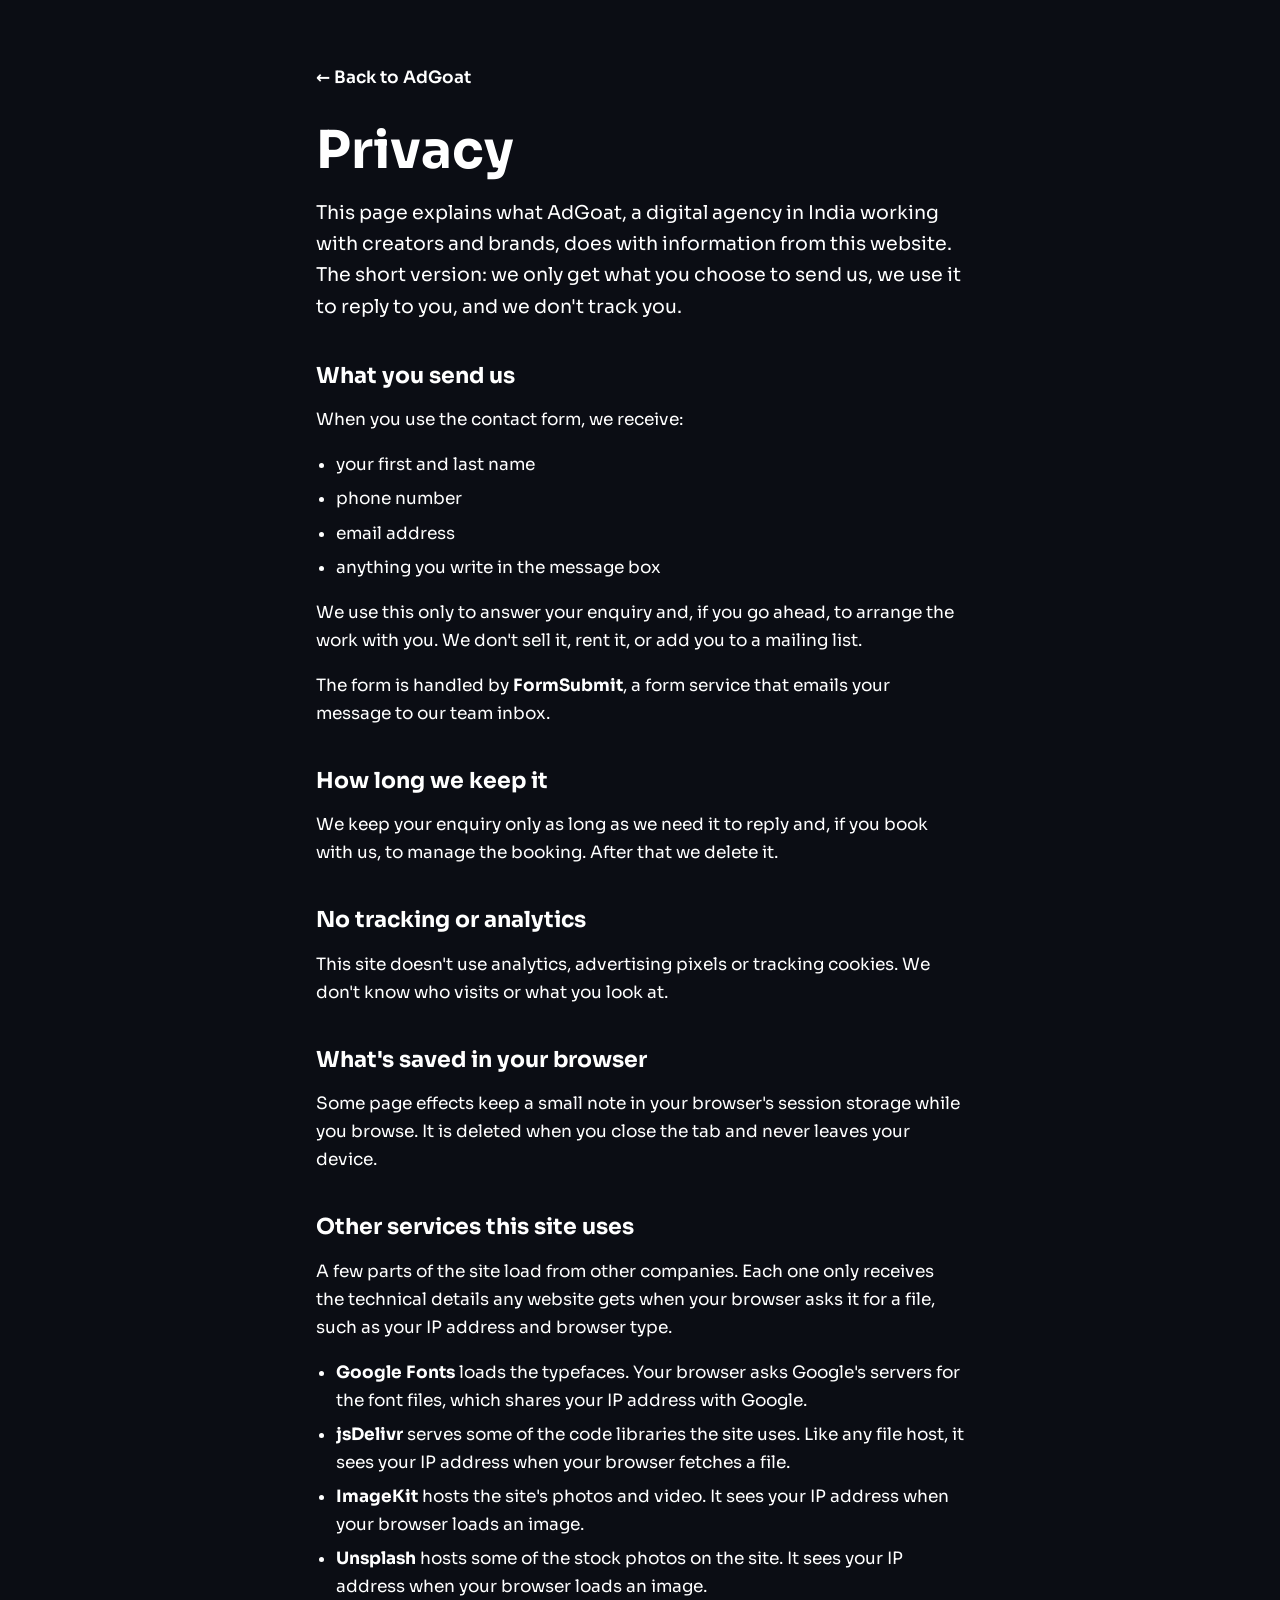
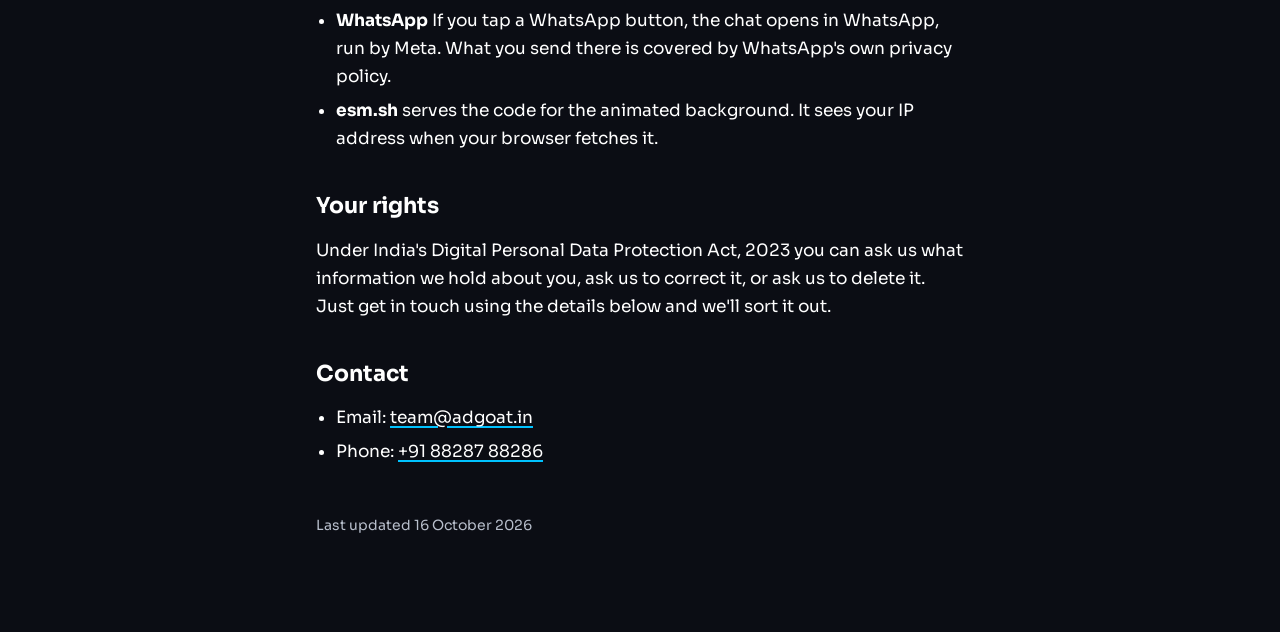
<file: privacy.html>
<!doctype html>
<html lang="en-IN">
<head>
<meta charset="utf-8">
<meta name="viewport" content="width=device-width, initial-scale=1">
<title>Privacy | AdGoat</title>
<meta name="description" content="What AdGoat does with the information you send through this website, and what it doesn't collect.">
<link rel="canonical" href="https://adgoat.in/privacy.html">
<link rel="preconnect" href="https://fonts.googleapis.com"><link rel="preconnect" href="https://fonts.gstatic.com" crossorigin>
<link href="https://fonts.googleapis.com/css2?family=Sora:wght@400;600;700&display=swap" rel="stylesheet">
<style>
  :root { --bg: #0b0d14; --ink: #ffffff; --muted: #b8bfcc; --accent: #00C2FF; }
  * { box-sizing: border-box; }
  body { margin: 0; background: var(--bg); color: var(--ink); font-family: 'Sora', system-ui, sans-serif; font-size: 17px; line-height: 1.65; }
  main { max-width: 680px; margin: 0 auto; padding: 56px 16px 80px; }
  .back { display: inline-flex; align-items: center; min-height: 44px; color: var(--ink); font-weight: 600; text-decoration: none; }
  .back:hover { text-decoration: underline; }
  h1 { margin: 24px 0 8px; font-family: 'Sora', system-ui, sans-serif; font-size: clamp(34px, 7vw, 52px); line-height: 1.05; font-weight: 700; }
  h2 { margin: 40px 0 8px; font-family: 'Sora', system-ui, sans-serif; font-size: 22px; line-height: 1.2; font-weight: 700; }
  .lede { font-size: 19px; }
  p, li { max-width: 64ch; }
  ul { padding-left: 20px; } li { margin: 6px 0; }
  a { color: inherit; text-decoration-color: var(--accent); text-underline-offset: 3px; text-decoration-thickness: 2px; }
  a:focus-visible { outline: 3px solid var(--accent); outline-offset: 2px; }
  .updated { margin-top: 48px; color: var(--muted); font-size: 14px; }
</style>
<!-- sharing + search (launch checklist) -->
<meta property="og:type" content="website">
<meta property="og:site_name" content="AdGoat">
<meta property="og:title" content="Privacy | AdGoat">
<meta property="og:description" content="What AdGoat does with the information you send through this website, and what it doesn">
<meta property="og:url" content="https://adgoat.in/privacy.html">
<meta property="og:image" content="https://adgoat.in/og-image.jpg">
<meta property="og:image:width" content="1200">
<meta property="og:image:height" content="630">
<meta property="og:image:alt" content="AdGoat, creator and brand monetization">
<meta name="twitter:card" content="summary_large_image">
<meta name="twitter:title" content="Privacy | AdGoat">
<meta name="twitter:description" content="What AdGoat does with the information you send through this website, and what it doesn">
<meta name="twitter:image" content="https://adgoat.in/og-image.jpg">
</head>
<body>
<main>
  <a class="back" href="/">&larr; Back to AdGoat</a>
  <h1>Privacy</h1>
    <p class="lede">This page explains what AdGoat, a digital agency in India working with creators and brands, does with information from this website. The short version: we only get what you choose to send us, we use it to reply to you, and we don't track you.</p>
  <h2>What you send us</h2><p>When you use the contact form, we receive:</p><ul><li>your first and last name</li><li>phone number</li><li>email address</li><li>anything you write in the message box</li></ul><p>We use this only to answer your enquiry and, if you go ahead, to arrange the work with you. We don't sell it, rent it, or add you to a mailing list.</p><p>The form is handled by <strong>FormSubmit</strong>, a form service that emails your message to our team inbox.</p>
  <h2>How long we keep it</h2><p>We keep your enquiry only as long as we need it to reply and, if you book with us, to manage the booking. After that we delete it.</p>
  <h2>No tracking or analytics</h2><p>This site doesn't use analytics, advertising pixels or tracking cookies. We don't know who visits or what you look at.</p>
  <h2>What's saved in your browser</h2><p>Some page effects keep a small note in your browser&#x27;s session storage while you browse. It is deleted when you close the tab and never leaves your device.</p>
  <h2>Other services this site uses</h2><p>A few parts of the site load from other companies. Each one only receives the technical details any website gets when your browser asks it for a file, such as your IP address and browser type.</p><ul><li><strong>Google Fonts</strong> loads the typefaces. Your browser asks Google&#x27;s servers for the font files, which shares your IP address with Google.</li><li><strong>jsDelivr</strong> serves some of the code libraries the site uses. Like any file host, it sees your IP address when your browser fetches a file.</li><li><strong>ImageKit</strong> hosts the site&#x27;s photos and video. It sees your IP address when your browser loads an image.</li><li><strong>Unsplash</strong> hosts some of the stock photos on the site. It sees your IP address when your browser loads an image.</li><li><strong>WhatsApp</strong> If you tap a WhatsApp button, the chat opens in WhatsApp, run by Meta. What you send there is covered by WhatsApp&#x27;s own privacy policy.</li><li><strong>esm.sh</strong> serves the code for the animated background. It sees your IP address when your browser fetches it.</li></ul>
  <h2>Your rights</h2><p>Under India&#x27;s Digital Personal Data Protection Act, 2023 you can ask us what information we hold about you, ask us to correct it, or ask us to delete it. Just get in touch using the details below and we'll sort it out.</p>
  <h2>Contact</h2><ul class="contact"><li>Email: <a href="mailto:team@adgoat.in">team@adgoat.in</a></li><li>Phone: <a href="tel:+918828788286">+91 88287 88286</a></li></ul>
  <p class="updated">Last updated 16 October 2026</p>
</main>
</body>
</html>
</file>
